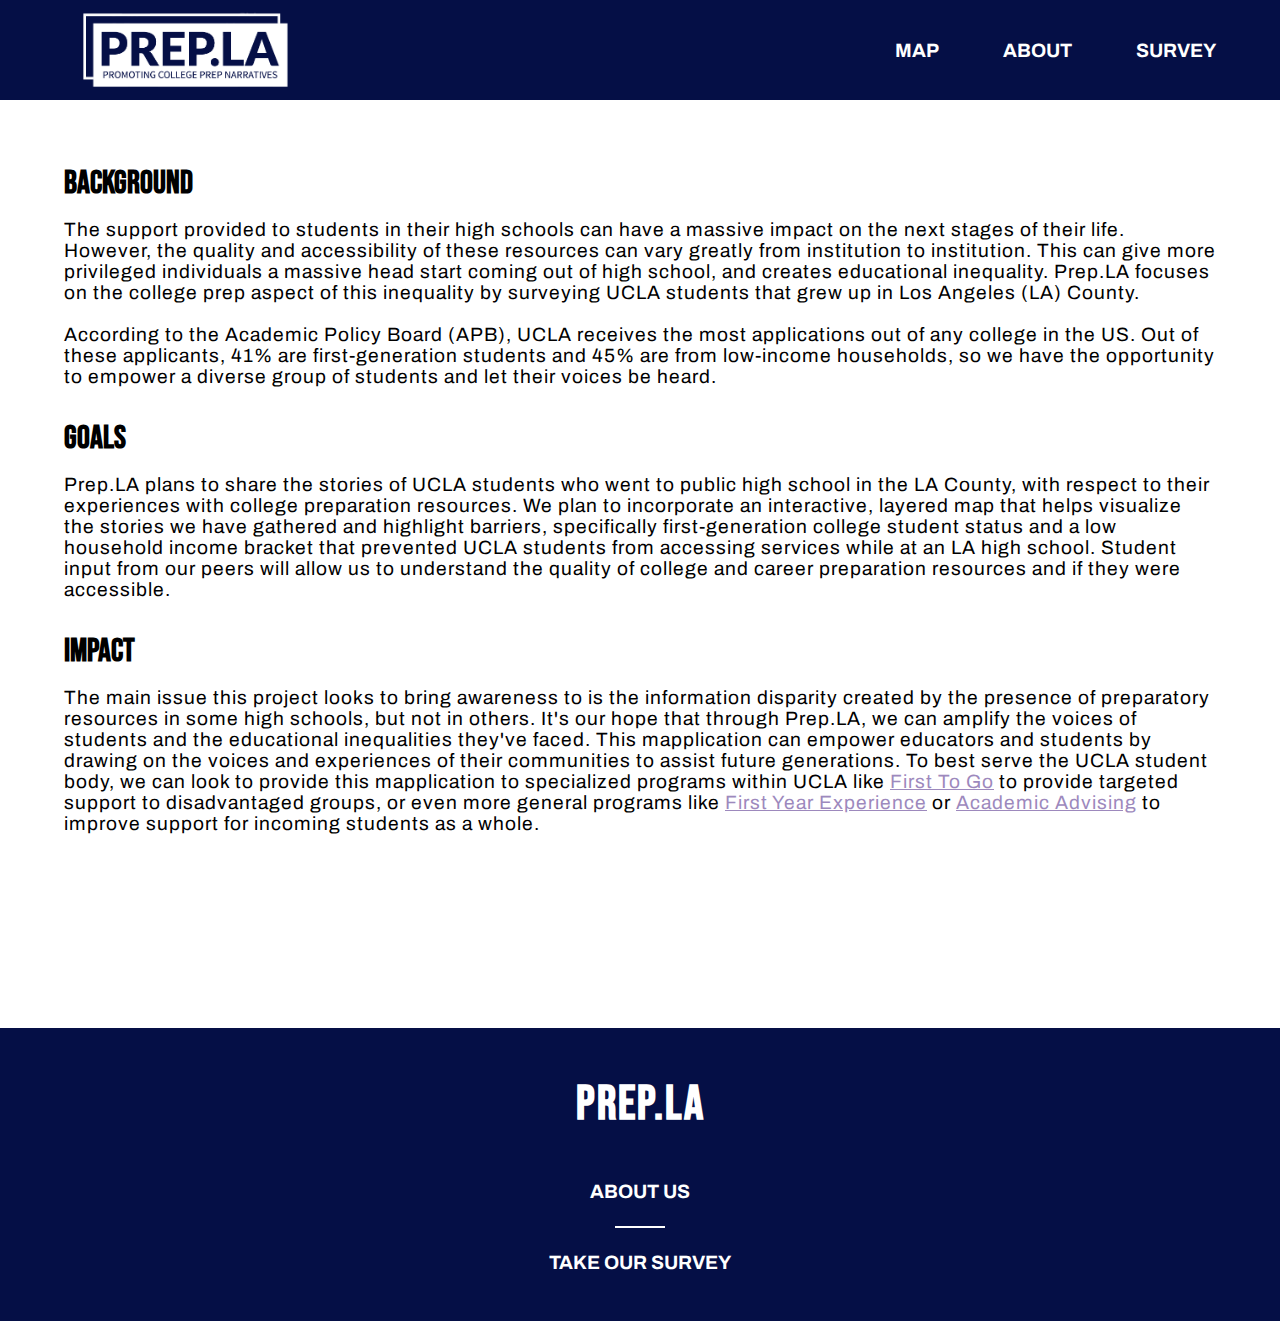
<file: about.html>
<!DOCTYPE html>
<html lang="en">

<head>
	<meta charset="UTF-8" />
	<meta name="viewport" content="width=device-width, initial-scale=1.0" />
	<title>About Us | Prep.LA</title>
	<link rel="stylesheet" href="styles/style.css" />
	<link rel="stylesheet" href="styles/header.css" />
	<link rel="stylesheet" href="styles/footer.css" />
	<link rel="stylesheet" href="styles/about.css" />
	<link rel="preconnect" href="https://fonts.googleapis.com" />
	<link rel="preconnect" href="https://fonts.gstatic.com" crossorigin />
	<link href="https://fonts.googleapis.com/css2?family=Archivo:wght@400;700&family=Bebas+Neue&display=swap"
		rel="stylesheet" />
</head>

<body>
	<header>
		<nav>
			<a href="index.html" id="logo-link">
				<img id="logo" src="static/prepla_logo.png" alt="Prep.LA Logo" />
			</a>
			<ul>
				<li><a href="index.html">MAP</a></li>
				<li><a href="about.html">ABOUT</a></li>
				<li>
					<a href="survey.html">SURVEY</a>
				</li>
			</ul>
		</nav>
	</header>
	<main>
		<section>
			<h2>BACKGROUND</h2>
			<p>
				The support provided to students in their high schools can
				have a massive impact on the next stages of their life.
				However, the quality and accessibility of these resources
				can vary greatly from institution to institution. This can
				give more privileged individuals a massive head start coming
				out of high school, and creates educational inequality.
				Prep.LA focuses on the college prep aspect of this
				inequality by surveying UCLA students that grew up in Los
				Angeles (LA) County.
				<br />
				<br />
				According to the Academic Policy Board (APB), UCLA receives
				the most applications out of any college in the US. Out of
				these applicants, 41% are first-generation students and 45%
				are from low-income households, so we have the opportunity
				to empower a diverse group of students and let their voices
				be heard.
			</p>
		</section>
		<section>
			<h2>GOALS</h2>
			<p>
				Prep.LA plans to share the stories of UCLA students who went
				to public high school in the LA County, with respect to
				their experiences with college preparation resources. We
				plan to incorporate an interactive, layered map that helps
				visualize the stories we have gathered and highlight
				barriers, specifically first-generation college student
				status and a low household income bracket that prevented
				UCLA students from accessing services while at an LA high
				school. Student input from our peers will allow us to
				understand the quality of college and career preparation
				resources and if they were accessible.
			</p>
		</section>
		<section>
			<h2>IMPACT</h2>
			<p>
				The main issue this project looks to bring awareness to is
				the information disparity created by the presence of
				preparatory resources in some high schools, but not in
				others. It&apos;s our hope that through Prep.LA, we can
				amplify the voices of students and the educational
				inequalities they&apos;ve faced. This mapplication can
				empower educators and students by drawing on the voices and
				experiences of their communities to assist future
				generations. To best serve the UCLA student body, we can
				look to provide this mapplication to specialized programs
				within UCLA like
				<a href="https://firsttogo.ucla.edu/" target="_blank">First To Go</a>
				to provide targeted support to disadvantaged groups, or even
				more general programs like
				<a href="https://firstyearexperience.ucla.edu/" target="_blank">First Year Experience</a>
				or
				<a href="https://www.uclaextension.edu/student-support/academic-advising" target="_blank">Academic
					Advising</a>
				to improve support for incoming students as a whole.
			</p>
		</section>
	</main>
	<footer>
		<h2>PREP.LA</h2>
		<nav>
			<ul>
				<li><a href="about.html">ABOUT US</a></li>
				<hr />
				<li>
					<a href="https://docs.google.com/forms/d/e/1FAIpQLSdh_MtckWwGtiGXp7Ya_MJF53xPUh7fyo7ajUcm24FTbOCctQ/viewform?usp=sf_link"
						target="_blank">TAKE OUR SURVEY</a>
				</li>


			</ul>
		</nav>
	</footer>
</body>

</html>
</file>
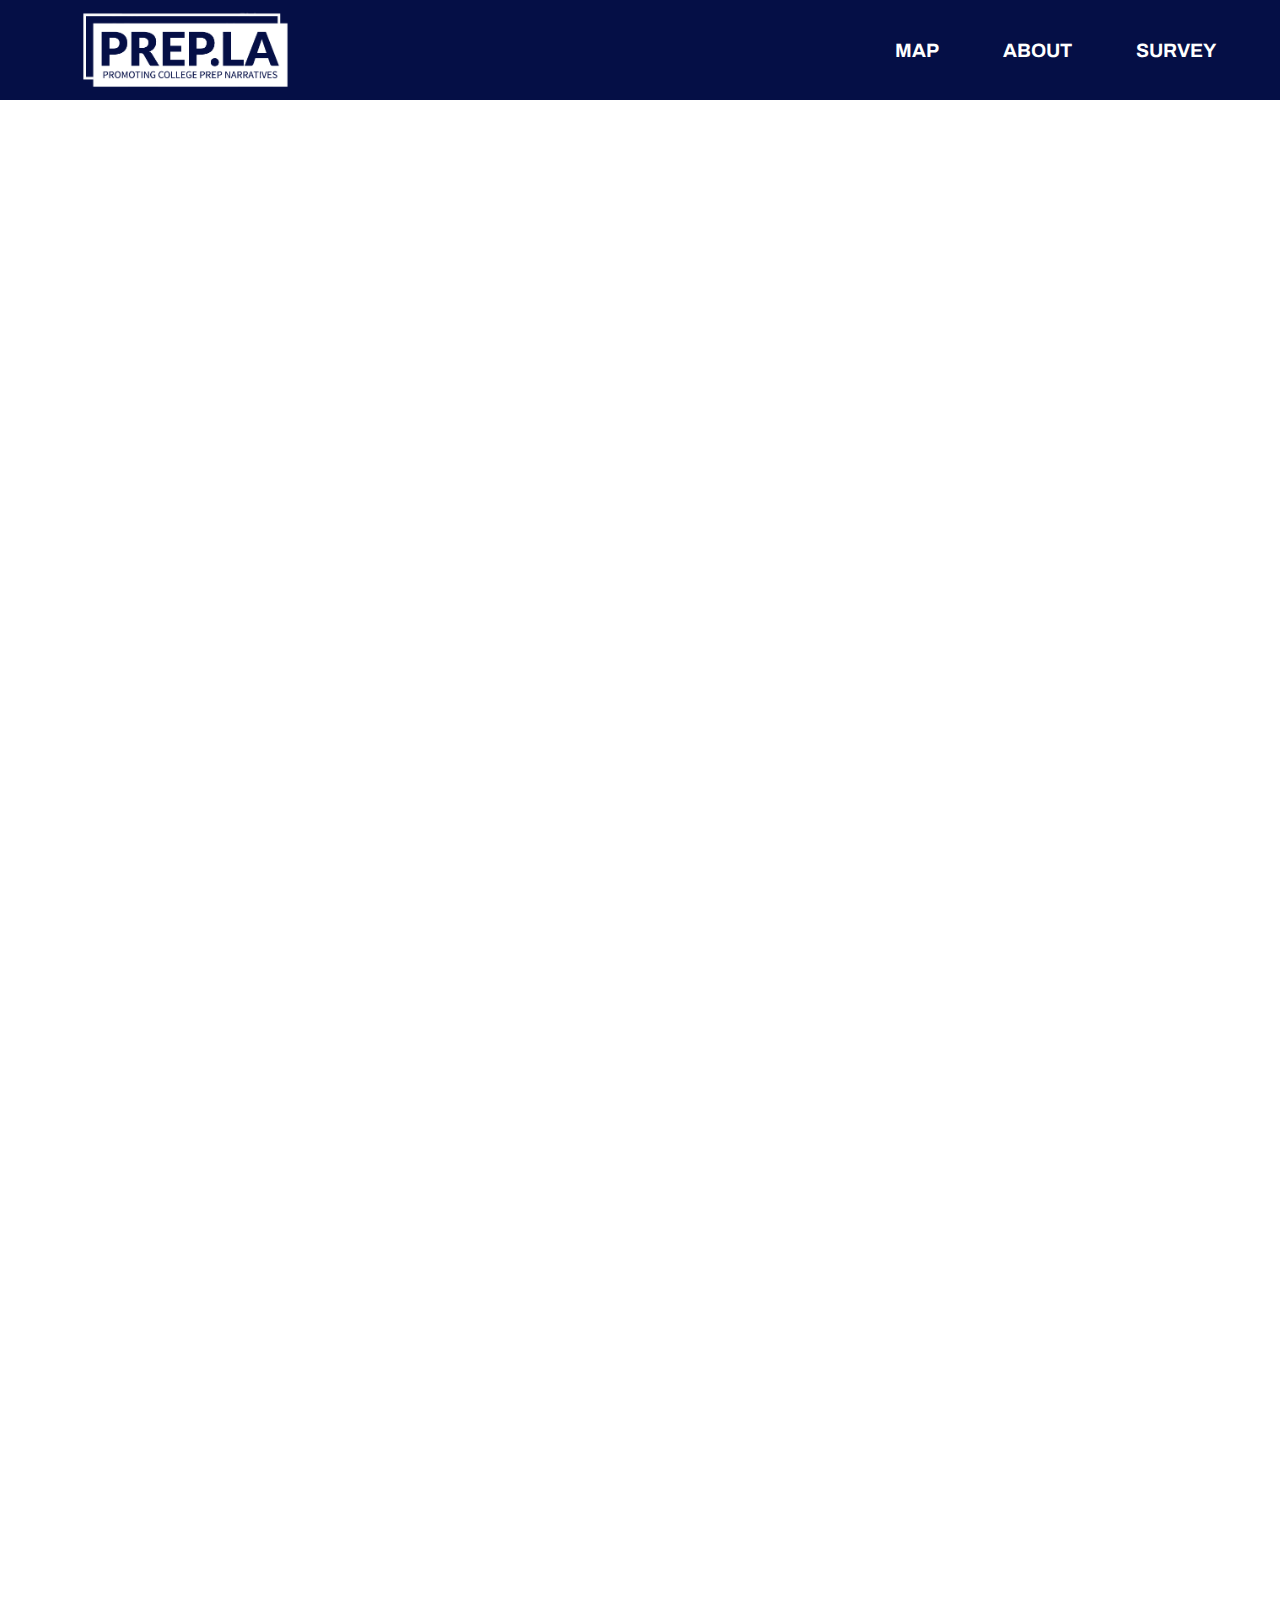
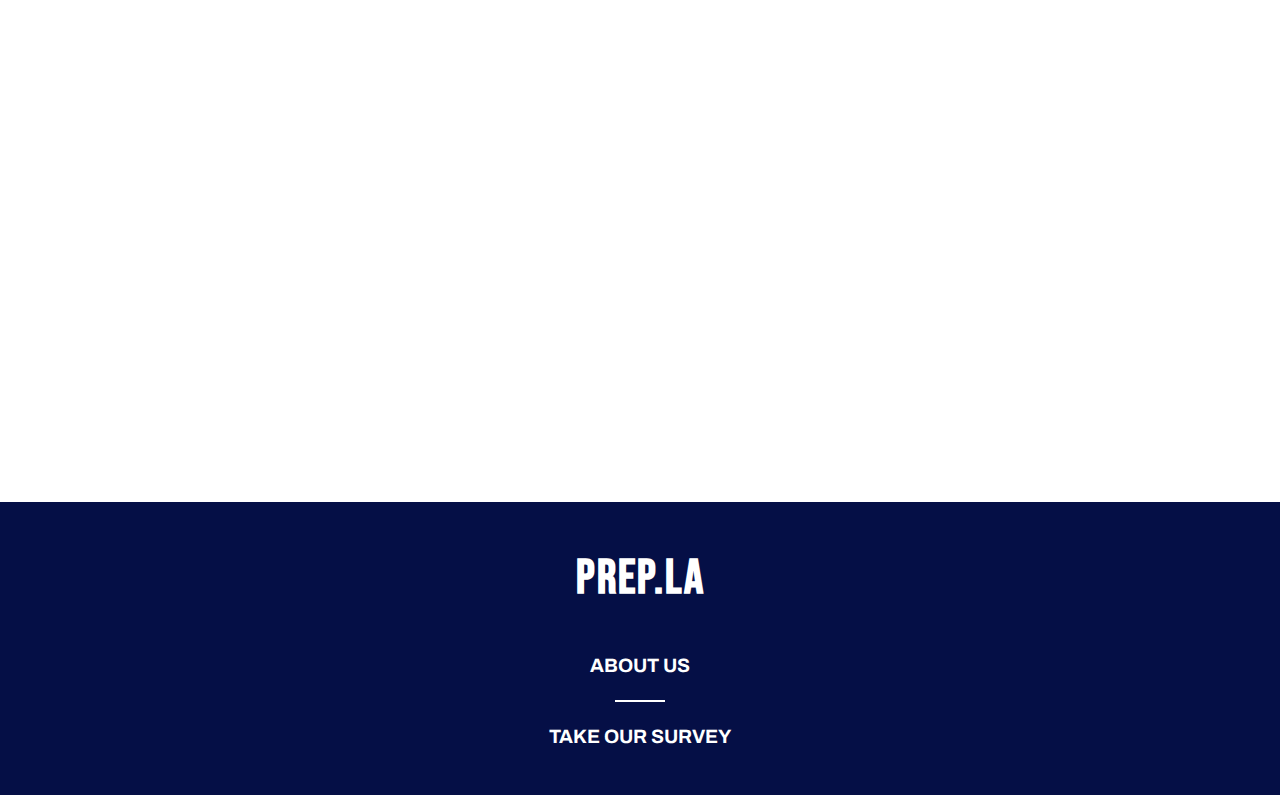
<file: survey.html>
<!DOCTYPE html>
<html lang="en">

<head>
	<meta charset="UTF-8" />
	<meta name="viewport" content="width=device-width, initial-scale=1.0" />
	<title>About Us | Prep.LA</title>
	<link rel="stylesheet" href="styles/style.css" />
	<link rel="stylesheet" href="styles/header.css" />
	<link rel="stylesheet" href="styles/footer.css" />
	<link rel="stylesheet" href="styles/survey.css" />
	<link rel="preconnect" href="https://fonts.googleapis.com" />
	<link rel="preconnect" href="https://fonts.gstatic.com" crossorigin />
	<link href="https://fonts.googleapis.com/css2?family=Archivo:wght@400;700&family=Bebas+Neue&display=swap"
		rel="stylesheet" />
</head>

<body>
	<header>
		<nav>
			<a href="index.html" id="logo-link">
				<img id="logo" src="static/prepla_logo.png" alt="Prep.LA Logo" />
			</a>
			<ul>
				<li><a href="index.html">MAP</a></li>
				<li><a href="about.html">ABOUT</a></li>
				<li>
					<a href="survey.html">SURVEY</a>
				</li>
			</ul>
		</nav>
	</header>
	<main>
		<div class="survey-iframe">
			<iframe
				src="https://docs.google.com/forms/d/e/1FAIpQLSdh_MtckWwGtiGXp7Ya_MJF53xPUh7fyo7ajUcm24FTbOCctQ/viewform?embedded=true"
				width="1500" height="1874" frameborder="0" marginheight="0" marginwidth="0">Loading…</iframe>
		</div>

	</main>
	<footer>
		<h2>PREP.LA</h2>
		<nav>
			<ul>
				<li><a href="about.html">ABOUT US</a></li>
				<hr />
				<li>
					<a href="https://docs.google.com/forms/d/e/1FAIpQLSdh_MtckWwGtiGXp7Ya_MJF53xPUh7fyo7ajUcm24FTbOCctQ/viewform?usp=sf_link"
						target="_blank">TAKE OUR SURVEY</a>
				</li>

			</ul>
		</nav>
	</footer>
</body>

</html>
</file>
<file: styles/style.css>
html {
	box-sizing: border-box;
	overflow-x: hidden;
	width: 100vw;
}

body {
	margin: 0;
	font-family: "Archivo", sans-serif;
}

main {
	min-height: calc(100vh - 100px);
	width: 100vw;
}

ul {
	padding-left: 0;
	list-style: none;
	margin: 0;
	margin-block-start: 0;
	margin-block-end: 0;
	padding-inline-start: 0;
	display: block;
}

a:hover {
	color: rgb(157, 137, 189);
}
</file>
<file: styles/header.css>
header {
	background: rgb(5, 15, 70);
	color: white;
	height: 100px;
	width: 100%;
}

header nav {
	display: flex;
	align-items: center;
	position: relative;
	height: 100%;
	margin: 0 auto;
	width: 100%;
}

header h1 {
	font-family: "Bebas Neue", sans-serif;
	font-size: 3rem;
	letter-spacing: 2px;
	position: absolute;
	left: 4rem;
}

header ul {
	display: flex;
	font-size: 1.2rem;
	gap: 4rem;
	position: absolute;
	right: 4rem;
}

header li {
	display: flex;
	font-size: 1.2rem;
	font-weight: bold;
}

header a {
	text-decoration: none;
	color: inherit;
}

#logo-link {
  display: flex;
  align-items: center;
}

#logo {
  max-height: 80px; 
  padding-right: 1rem; 
  padding-left: 80px;
}
</file>
<file: styles/footer.css>
footer {
	background: rgb(5, 15, 70);
	color: white;
	display: flex;
	align-items: center;
	flex-direction: column;
	padding: 3rem 0;
}

footer h2 {
	font-family: "Bebas Neue", sans-serif;
	font-size: 3rem;
	letter-spacing: 2px;
	margin: 0;
	margin-bottom: 3rem;
}

footer ul {
	display: flex;
	align-items: center;
	flex-direction: column;
	gap: 0.5rem;
}

footer li {
	font-size: 1.2rem;
	font-weight: bold;
}

footer hr {
	height: 2px;
	background: white;
	border: none;
	width: 50px;
	margin: 1rem 0;
}

footer a {
	text-decoration: none;
	color: inherit;
}
</file>
<file: styles/about.css>
main {
	padding: 4rem 0;
}

section {
	margin-bottom: 2rem;
	padding: 0 4rem;
}

section:last-child {
	margin-bottom: 0;
}

h2 {
	font-family: "Bebas Neue", sans-serif;
	font-size: 2rem;
	margin: 0;
	margin-bottom: 1rem;
}

p {
	font-size: 1.2rem;
	letter-spacing: 1px;
	margin: 0;
}

a {
	color: rgb(157, 137, 189);
}
</file>
<file: styles/survey.css>
main {
	padding: 4rem 0;
}

h2 {
	font-family: "Bebas Neue", sans-serif;
	font-size: 3rem;
	margin: 0;
	margin-bottom: 1rem;
}

p {
	font-size: 1.8rem;
	letter-spacing: 1px;
	margin: 0;
}

a {
	color: rgb(157, 137, 189);
}

.survey-iframe {
  display: flex;
  justify-content: center;
  align-items: center;
}
</file>
